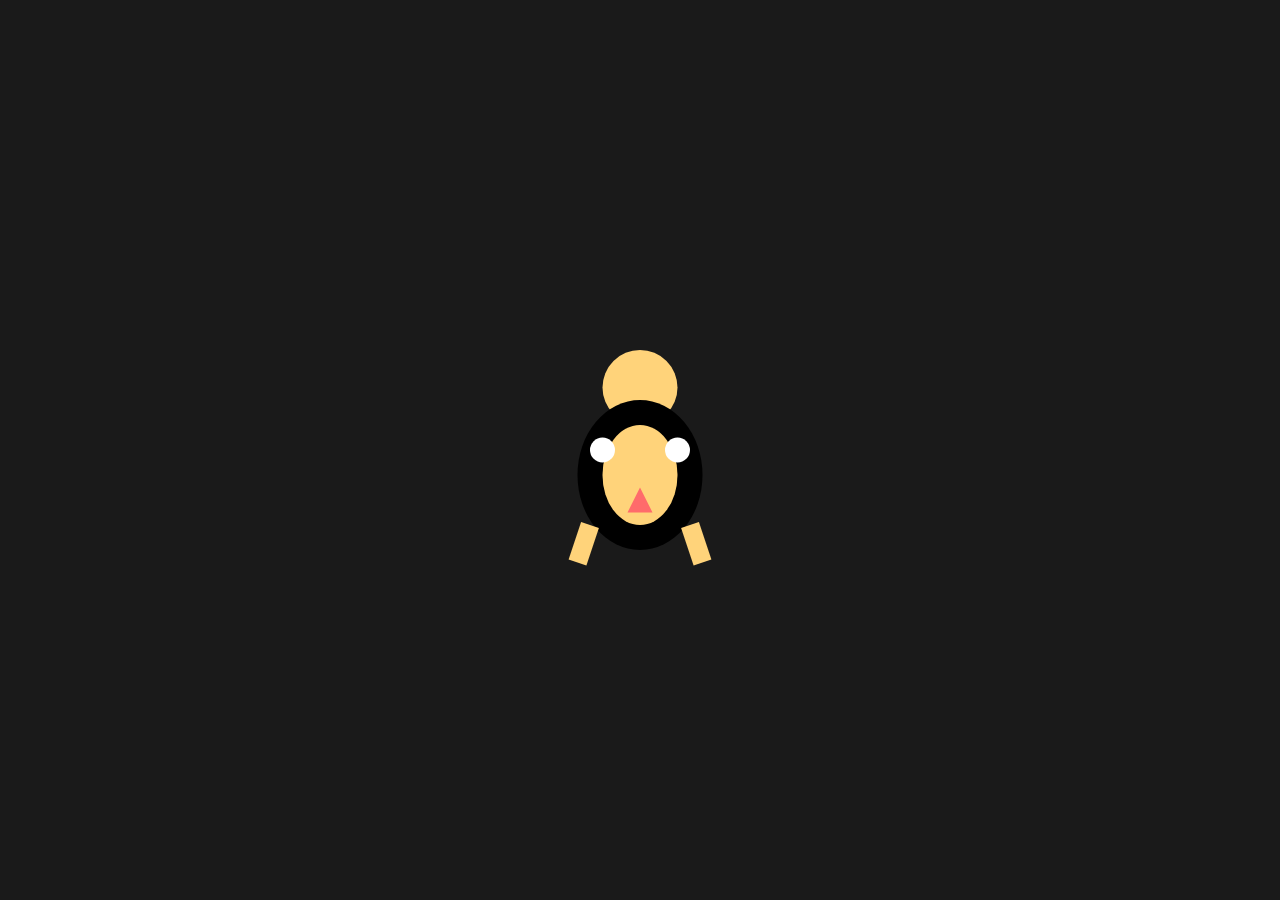
<file: linux-icon.html>
<!DOCTYPE html>
<html lang="en">
<head>
    <meta charset="UTF-8">
    <meta name="viewport" content="width=device-width, initial-scale=1.0">
    <title>Linux Icon</title>
    <style>
        body {
            margin: 0;
            padding: 0;
            display: flex;
            align-items: center;
            justify-content: center;
            height: 100vh;
            background: #1a1a1a;
        }
        svg {
            width: 300px;
            height: 300px;
        }
    </style>
</head>
<body>
    <svg viewBox="0 0 24 24" xmlns="http://www.w3.org/2000/svg">
        <!-- Head (yellow) -->
        <circle cx="12" cy="7" r="3" fill="#ffd37a"/>
        <!-- Body (black) -->
        <ellipse cx="12" cy="14" rx="5" ry="6" fill="#000"/>
        <!-- Belly (yellow) -->
        <ellipse cx="12" cy="14" rx="3" ry="4" fill="#ffd37a"/>
        <!-- Eyes (white) -->
        <circle cx="9" cy="12" r="1" fill="#fff"/>
        <circle cx="15" cy="12" r="1" fill="#fff"/>
        <!-- Beak (red) -->
        <polygon points="12,15 11,17 13,17" fill="#ff6b6b"/>
        <!-- Feet (yellow) -->
        <line x1="8" y1="18" x2="7" y2="21" stroke="#ffd37a" stroke-width="1.5"/>
        <line x1="16" y1="18" x2="17" y2="21" stroke="#ffd37a" stroke-width="1.5"/>
    </svg>
</body>
</html>
</file>
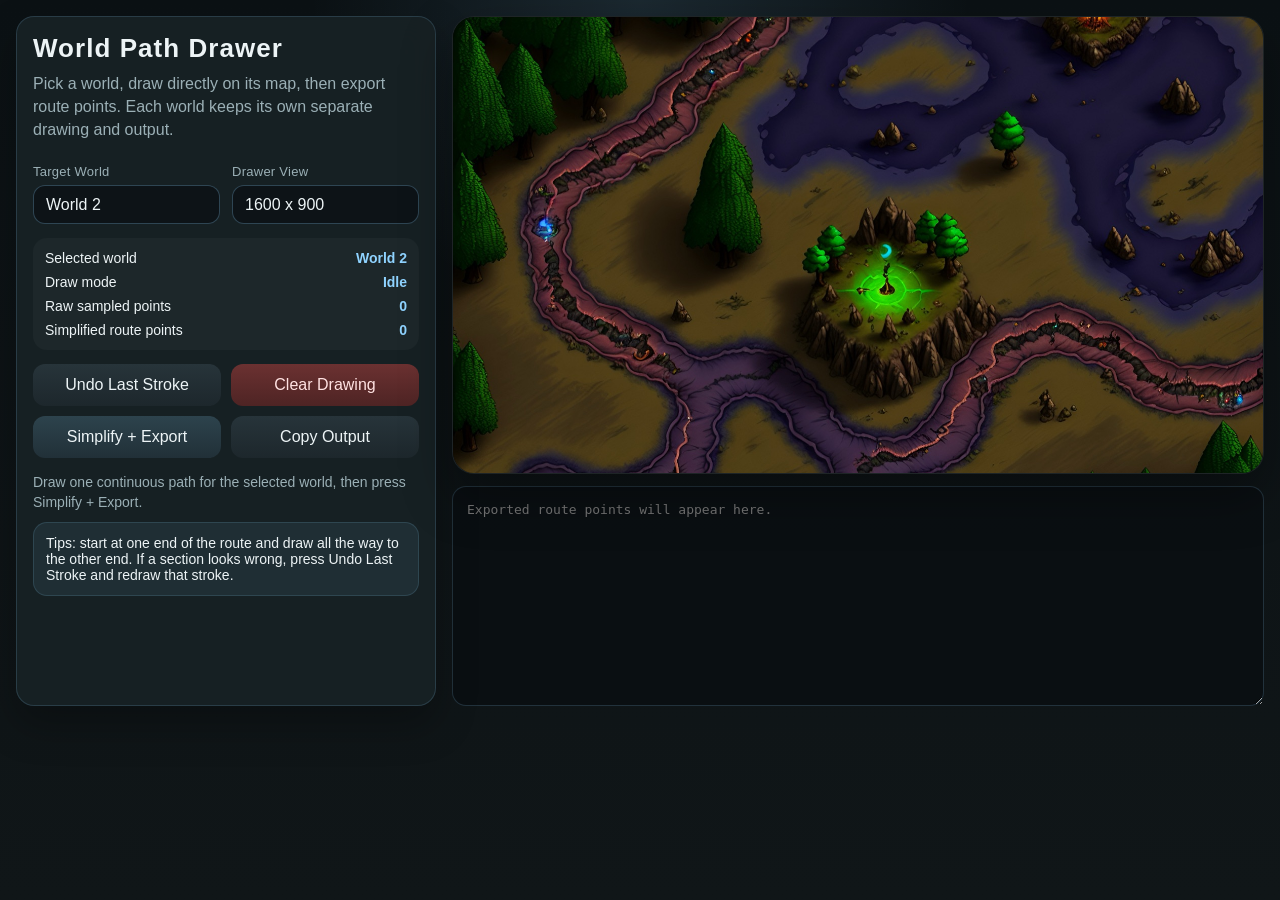
<file: game/world2-path-drawer.html>
<!doctype html>
<html lang="en">
<head>
  <meta charset="UTF-8" />
  <meta name="viewport" content="width=device-width, initial-scale=1.0" />
  <title>World Path Drawer</title>
  <style>
    :root {
      color-scheme: dark;
      --bg: #101618;
      --panel: #182125;
      --panel-2: #223036;
      --line: #f7fbff;
      --text: #edf4f6;
      --muted: #9bb0b6;
      --accent: #8fd3ff;
      --danger: #ff8585;
    }

    * {
      box-sizing: border-box;
    }

    body {
      margin: 0;
      min-height: 100vh;
      font-family: "Trebuchet MS", "Segoe UI", sans-serif;
      background:
        radial-gradient(circle at top, rgba(143, 211, 255, 0.12), transparent 30%),
        linear-gradient(180deg, #0b1114 0%, var(--bg) 100%);
      color: var(--text);
    }

    .app {
      display: grid;
      grid-template-columns: minmax(320px, 420px) minmax(0, 1fr);
      gap: 16px;
      padding: 16px;
    }

    .panel {
      background: rgba(24, 33, 37, 0.94);
      border: 1px solid rgba(143, 211, 255, 0.16);
      border-radius: 18px;
      padding: 16px;
      box-shadow: 0 18px 40px rgba(0, 0, 0, 0.28);
      backdrop-filter: blur(14px);
    }

    h1 {
      margin: 0 0 8px;
      font-size: 26px;
      letter-spacing: 0.04em;
    }

    p {
      margin: 0 0 10px;
      color: var(--muted);
      line-height: 1.45;
    }

    .controls {
      display: grid;
      grid-template-columns: repeat(2, minmax(0, 1fr));
      gap: 10px;
      margin: 14px 0 14px;
    }

    button {
      appearance: none;
      border: 0;
      border-radius: 12px;
      padding: 12px 14px;
      background: linear-gradient(180deg, #2d434d, #213038);
      color: var(--text);
      font: inherit;
      cursor: pointer;
      transition: transform 120ms ease, filter 120ms ease;
    }

    button:hover {
      filter: brightness(1.08);
      transform: translateY(-1px);
    }

    button.secondary {
      background: linear-gradient(180deg, #27343a, #1d272c);
    }

    button.danger {
      background: linear-gradient(180deg, #6b3131, #4e2424);
      color: #ffe2e2;
    }

    .picker {
      margin: 12px 0 14px;
      display: grid;
      gap: 6px;
    }

    .picker label {
      font-size: 13px;
      color: var(--muted);
      letter-spacing: 0.02em;
    }

    .picker select {
      appearance: none;
      border: 1px solid rgba(143, 211, 255, 0.26);
      border-radius: 12px;
      padding: 10px 12px;
      background: rgba(13, 20, 24, 0.95);
      color: var(--text);
      font: inherit;
    }

    .picker-grid {
      display: grid;
      grid-template-columns: repeat(2, minmax(0, 1fr));
      gap: 12px;
    }

    .stats {
      display: grid;
      gap: 8px;
      margin-bottom: 14px;
      padding: 12px;
      border-radius: 14px;
      background: rgba(255, 255, 255, 0.03);
    }

    .stat {
      display: flex;
      justify-content: space-between;
      gap: 12px;
      font-size: 14px;
    }

    .stat strong {
      color: var(--accent);
      font-weight: 700;
    }

    .hint {
      margin-top: 8px;
      padding: 12px;
      border-radius: 14px;
      background: rgba(143, 211, 255, 0.08);
      border: 1px solid rgba(143, 211, 255, 0.14);
      font-size: 14px;
    }

    .canvas-shell {
      min-width: 0;
      display: grid;
      align-content: start;
      gap: 12px;
    }

    .canvas-wrap {
      position: relative;
      width: min(100%, 1200px);
      margin: 0 auto;
      border-radius: 22px;
      overflow: hidden;
      border: 1px solid rgba(255, 255, 255, 0.08);
      box-shadow: 0 22px 50px rgba(0, 0, 0, 0.35);
      touch-action: none;
      background: #0b1114;
    }

    canvas {
      display: block;
      width: 100%;
      height: auto;
      background: #0b1114;
    }

    textarea {
      width: 100%;
      min-height: 220px;
      resize: vertical;
      border: 1px solid rgba(143, 211, 255, 0.18);
      border-radius: 14px;
      background: rgba(10, 15, 18, 0.9);
      color: var(--text);
      padding: 14px;
      font: 13px/1.45 ui-monospace, SFMono-Regular, Menlo, monospace;
    }

    .status {
      font-size: 14px;
      color: var(--muted);
    }

    @media (max-width: 980px) {
      .app {
        grid-template-columns: 1fr;
      }
    }
  </style>
</head>
<body>
  <main class="app">
    <section class="panel">
      <h1>World Path Drawer</h1>
      <p>Pick a world, draw directly on its map, then export route points. Each world keeps its own separate drawing and output.</p>

      <div class="picker-grid">
        <div class="picker">
          <label for="worldSelect">Target World</label>
          <select id="worldSelect"></select>
        </div>
        <div class="picker">
          <label for="viewportSelect">Drawer View</label>
          <select id="viewportSelect">
            <option value="desktop">1600 x 900</option>
            <option value="mobile">780 x 360</option>
          </select>
        </div>
      </div>

      <div class="stats">
        <div class="stat"><span>Selected world</span><strong id="worldLabel">World 2</strong></div>
        <div class="stat"><span>Draw mode</span><strong id="modeLabel">Idle</strong></div>
        <div class="stat"><span>Raw sampled points</span><strong id="rawCount">0</strong></div>
        <div class="stat"><span>Simplified route points</span><strong id="simpleCount">0</strong></div>
      </div>

      <div class="controls">
        <button id="undoButton" class="secondary" type="button">Undo Last Stroke</button>
        <button id="clearButton" class="danger" type="button">Clear Drawing</button>
        <button id="simplifyButton" type="button">Simplify + Export</button>
        <button id="copyButton" class="secondary" type="button">Copy Output</button>
      </div>

      <p class="status" id="statusText">Draw one continuous path for the selected world, then press Simplify + Export.</p>

      <div class="hint">
        Tips: start at one end of the route and draw all the way to the other end. If a section looks wrong, press Undo Last Stroke and redraw that stroke.
      </div>
    </section>

    <section class="canvas-shell">
      <div class="canvas-wrap">
        <canvas id="board" width="1600" height="900"></canvas>
      </div>
      <textarea id="output" spellcheck="false" placeholder="Exported route points will appear here."></textarea>
    </section>
  </main>

  <script>
    const BOARD_PRESETS = {
      desktop: { width: 1600, height: 900 },
      mobile: { width: 780, height: 360 },
    };
    const BASE_W = 1000;
    const BASE_H = 600;
    const MAP_OFFSET_Y = 15;
    const WORLD_OPTIONS = Array.from({ length: 12 }, (_, index) => ({
      id: index,
      label: `World ${index + 1}`,
      imagePath: `./assets/maps/tower-defense/LAIMap${index + 1}.jpg`,
    }));

    const canvas = document.getElementById('board');
    const ctx = canvas.getContext('2d');
    const output = document.getElementById('output');
    const statusText = document.getElementById('statusText');
    const worldSelect = document.getElementById('worldSelect');
    const viewportSelect = document.getElementById('viewportSelect');
    const worldLabel = document.getElementById('worldLabel');
    const rawCountEl = document.getElementById('rawCount');
    const simpleCountEl = document.getElementById('simpleCount');
    const modeLabel = document.getElementById('modeLabel');
    const undoButton = document.getElementById('undoButton');
    const clearButton = document.getElementById('clearButton');
    const simplifyButton = document.getElementById('simplifyButton');
    const copyButton = document.getElementById('copyButton');

    const mapImage = new Image();
    const worldState = new Map();
    const strokes = [];
    let activeStroke = null;
    let simplifiedStrokes = [];
    let mapPlacement = null;
    let selectedWorldId = 1;
    let selectedViewportId = 'desktop';

    function getBoardSize() {
      return BOARD_PRESETS[selectedViewportId] || BOARD_PRESETS.desktop;
    }

    function refreshMapPlacement() {
      if (!mapImage.complete || !mapImage.naturalWidth || !mapImage.naturalHeight) {
        mapPlacement = null;
        return;
      }
      const board = getBoardSize();
      const coverScale = Math.max(board.width / mapImage.naturalWidth, board.height / mapImage.naturalHeight);
      const width = mapImage.naturalWidth * coverScale;
      const height = mapImage.naturalHeight * coverScale;
      mapPlacement = {
        width,
        height,
        x: (board.width - width) / 2,
        y: (board.height - height) / 2,
      };
    }

    function applyViewportSize() {
      const board = getBoardSize();
      canvas.width = board.width;
      canvas.height = board.height;
      const wrap = canvas.parentElement;
      if (wrap) {
        wrap.style.width = `min(100%, ${board.width}px)`;
      }
      refreshMapPlacement();
    }

    function updateStats() {
      const world = WORLD_OPTIONS.find((entry) => entry.id === selectedWorldId) || WORLD_OPTIONS[0];
      worldLabel.textContent = world.label;
      const rawCount = strokes.reduce((sum, stroke) => sum + stroke.length, 0) + (activeStroke ? activeStroke.length : 0);
      rawCountEl.textContent = String(rawCount);
      const simplifiedCount = simplifiedStrokes.reduce((sum, stroke) => sum + stroke.length, 0);
      simpleCountEl.textContent = String(simplifiedCount);
      modeLabel.textContent = activeStroke ? 'Drawing' : 'Idle';
    }

    function boardToBase(point) {
      const board = getBoardSize();
      return {
        x: Math.max(0, Math.min(BASE_W, Math.round(point.x / (board.width / BASE_W)))),
        y: Math.max(0, Math.min(BASE_H, Math.round((point.y - MAP_OFFSET_Y) / (board.height / BASE_H)))),
      };
    }

    function getCanvasPoint(event) {
      const rect = canvas.getBoundingClientRect();
      const scaleX = canvas.width / rect.width;
      const scaleY = canvas.height / rect.height;
      return {
        x: (event.clientX - rect.left) * scaleX,
        y: (event.clientY - rect.top) * scaleY,
      };
    }

    function distance(a, b) {
      return Math.hypot(a.x - b.x, a.y - b.y);
    }

    function simplifyPoints(points, minDistance) {
      if (points.length <= 2) {
        return points.slice();
      }
      const simplified = [points[0]];
      for (let index = 1; index < points.length - 1; index += 1) {
        if (distance(points[index], simplified[simplified.length - 1]) >= minDistance) {
          simplified.push(points[index]);
        }
      }
      simplified.push(points[points.length - 1]);
      return simplified;
    }

    function exportRoute() {
      const drawableStrokes = strokes.filter((stroke) => stroke.length >= 2);
      if (drawableStrokes.length === 0) {
        statusText.textContent = 'Draw the path first.';
        simplifiedStrokes = [];
        updateStats();
        return;
      }

      const simplifiedBoardStrokes = drawableStrokes.map((stroke) => simplifyPoints(stroke, 14));
      simplifiedStrokes = simplifiedBoardStrokes.map((stroke) => stroke.map(boardToBase));
      const world = WORLD_OPTIONS.find((entry) => entry.id === selectedWorldId) || WORLD_OPTIONS[0];
      const header = `worldId: ${world.id}, // ${world.label}`;

      if (simplifiedStrokes.length === 1) {
        const jsPoints = simplifiedStrokes[0].map((point) => `      { x: ${point.x}, y: ${point.y} },`).join('\n');
        output.value = `${header}\npoints: [\n${jsPoints}\n    ]`;
        statusText.textContent = `Export complete for ${world.label}. Single continuous path captured with no fake connectors.`;
      } else {
        const strokeBlocks = simplifiedStrokes.map((stroke, index) => {
          const jsPoints = stroke.map((point) => `        { x: ${point.x}, y: ${point.y} },`).join('\n');
          return `  stroke${index + 1}: [\n${jsPoints}\n  ]`;
        }).join(',\n');
        output.value = `${header}\nstrokes: {\n${strokeBlocks}\n}`;
        statusText.textContent = `Export complete for ${world.label}. Multiple separate strokes were preserved without adding straight connector lines.`;
      }

      persistCurrentWorldState();
      updateStats();
      drawScene();
    }

    function cloneStrokeCollection(strokeCollection) {
      return strokeCollection.map((stroke) => stroke.map((point) => ({ x: point.x, y: point.y })));
    }

    function persistCurrentWorldState() {
      worldState.set(selectedWorldId, {
        strokes: cloneStrokeCollection(strokes),
        simplifiedStrokes: cloneStrokeCollection(simplifiedStrokes),
        outputText: output.value,
        statusText: statusText.textContent,
      });
    }

    function restoreWorldState(worldId) {
      const saved = worldState.get(worldId);
      strokes.length = 0;
      simplifiedStrokes = [];
      activeStroke = null;
      output.value = '';
      statusText.textContent = 'Draw one continuous path for the selected world, then press Simplify + Export.';
      if (!saved) {
        return;
      }
      const restoredStrokes = cloneStrokeCollection(saved.strokes || []);
      restoredStrokes.forEach((stroke) => strokes.push(stroke));
      simplifiedStrokes = cloneStrokeCollection(saved.simplifiedStrokes || []);
      output.value = saved.outputText || '';
      if (saved.statusText) {
        statusText.textContent = saved.statusText;
      }
    }

    function switchWorld(worldId) {
      persistCurrentWorldState();
      selectedWorldId = worldId;
      restoreWorldState(worldId);
      const world = WORLD_OPTIONS.find((entry) => entry.id === worldId) || WORLD_OPTIONS[0];
      mapPlacement = null;
      mapImage.src = world.imagePath;
      updateStats();
      drawScene();
    }

    function switchViewport(viewportId) {
      selectedViewportId = BOARD_PRESETS[viewportId] ? viewportId : 'desktop';
      applyViewportSize();
      drawScene();
    }

    function drawPolyline(points, color, lineWidth) {
      if (points.length < 2) {
        return;
      }
      ctx.strokeStyle = color;
      ctx.lineWidth = lineWidth;
      ctx.lineJoin = 'round';
      ctx.lineCap = 'round';
      ctx.beginPath();
      ctx.moveTo(points[0].x, points[0].y);
      for (let index = 1; index < points.length; index += 1) {
        ctx.lineTo(points[index].x, points[index].y);
      }
      ctx.stroke();
    }

    function drawScene() {
      ctx.clearRect(0, 0, canvas.width, canvas.height);
      ctx.fillStyle = '#0b1114';
      ctx.fillRect(0, 0, canvas.width, canvas.height);

      if (mapPlacement) {
        ctx.drawImage(mapImage, mapPlacement.x, mapPlacement.y, mapPlacement.width, mapPlacement.height);
      }

      for (const stroke of strokes) {
        drawPolyline(stroke, 'rgba(255,255,255,0.92)', 8);
      }

      if (activeStroke) {
        drawPolyline(activeStroke, 'rgba(255,255,255,0.92)', 8);
      }

      if (simplifiedStrokes.length > 0) {
        for (const stroke of simplifiedStrokes) {
          if (stroke.length < 2) {
            continue;
          }
          const boardPoints = stroke.map((point) => ({
            x: point.x * (getBoardSize().width / BASE_W),
            y: point.y * (getBoardSize().height / BASE_H) + MAP_OFFSET_Y,
          }));
          drawPolyline(boardPoints, 'rgba(143,211,255,0.9)', 3);
        }
      }
    }

    function startStroke(event) {
      event.preventDefault();
      canvas.setPointerCapture(event.pointerId);
      activeStroke = [getCanvasPoint(event)];
      simplifiedStrokes = [];
      updateStats();
      drawScene();
    }

    function moveStroke(event) {
      if (!activeStroke) {
        return;
      }
      const point = getCanvasPoint(event);
      if (distance(point, activeStroke[activeStroke.length - 1]) < 4) {
        return;
      }
      activeStroke.push(point);
      updateStats();
      drawScene();
    }

    function endStroke(event) {
      if (!activeStroke) {
        return;
      }
      if (event && canvas.hasPointerCapture(event.pointerId)) {
        canvas.releasePointerCapture(event.pointerId);
      }
      if (activeStroke.length > 1) {
        strokes.push(activeStroke);
      }
      activeStroke = null;
      updateStats();
      drawScene();
    }

    undoButton.addEventListener('click', () => {
      strokes.pop();
      simplifiedStrokes = [];
      updateStats();
      drawScene();
    });

    clearButton.addEventListener('click', () => {
      strokes.length = 0;
      activeStroke = null;
      simplifiedStrokes = [];
      output.value = '';
      statusText.textContent = 'Drawing cleared.';
      persistCurrentWorldState();
      updateStats();
      drawScene();
    });

    simplifyButton.addEventListener('click', exportRoute);

    copyButton.addEventListener('click', async () => {
      if (!output.value.trim()) {
        statusText.textContent = 'Nothing to copy yet. Press Simplify + Export after drawing.';
        return;
      }
      try {
        await navigator.clipboard.writeText(output.value);
        statusText.textContent = 'Copied exported route points to clipboard.';
        persistCurrentWorldState();
      } catch {
        statusText.textContent = 'Clipboard copy failed. Select the output text manually.';
      }
    });

    worldSelect.addEventListener('change', () => {
      switchWorld(Number(worldSelect.value));
    });

    viewportSelect.addEventListener('change', () => {
      switchViewport(viewportSelect.value);
    });

    canvas.addEventListener('pointerdown', startStroke);
    canvas.addEventListener('pointermove', moveStroke);
    canvas.addEventListener('pointerup', endStroke);
    canvas.addEventListener('pointercancel', endStroke);

    mapImage.addEventListener('load', () => {
      refreshMapPlacement();
      updateStats();
      drawScene();
    });

    WORLD_OPTIONS.forEach((world) => {
      const option = document.createElement('option');
      option.value = String(world.id);
      option.textContent = world.label;
      worldSelect.appendChild(option);
    });

    applyViewportSize();
    worldSelect.value = String(selectedWorldId);
    viewportSelect.value = selectedViewportId;
    switchWorld(selectedWorldId);
  </script>
</body>
</html>
</file>
